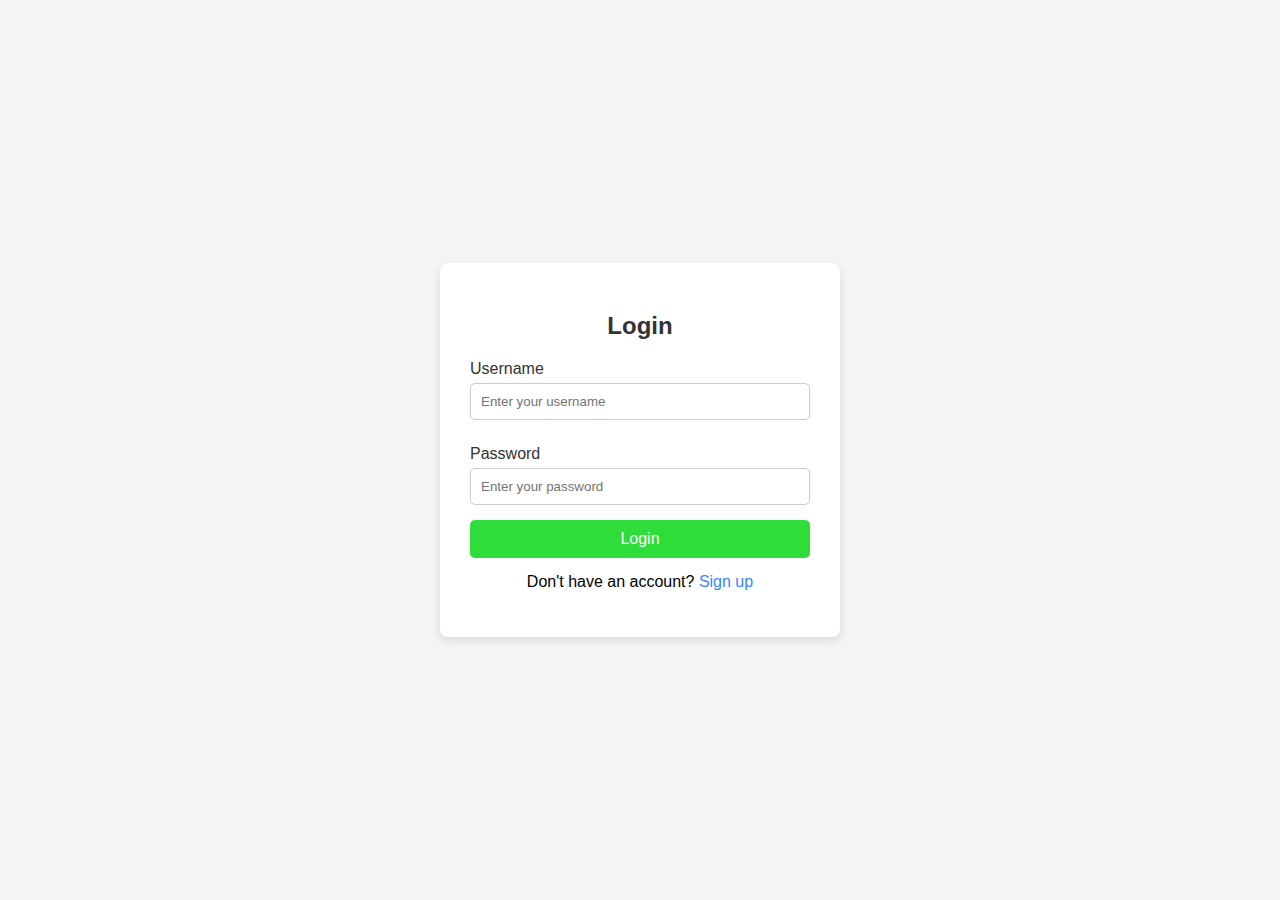
<file: login.html>
<!DOCTYPE html>
<html lang="en">
<head>
    <meta charset="UTF-8">
    <meta name="viewport" content="width=device-width, initial-scale=1.0">
    <title>Login / Sign Up - Akashic Records</title>
    <link rel="apple-touch-icon" sizes="180x180" href="ico/apple-touch-icon.png">
    <link rel="icon" type="image/png" sizes="32x32" href="ico/favicon-32x32.png">
    <link rel="icon" type="image/png" sizes="16x16" href="ico/favicon-16x16.png">
    <link rel="manifest" href="/site.webmanifest">
    <link rel="stylesheet" href="logstyle.css">
</head>
<body>
    <div class="auth-container">
        <!-- Login Form -->
        <div class="login-container" id="loginContainer">
            <form class="login-form" method="post" action="/login">
                <h2>Login</h2>

                <!-- Username Field -->
                <label for="login-username">Username</label>
                <input type="text" id="login-username" name="username" placeholder="Enter your username" required>

                <!-- Password Field -->
                <label for="login-password">Password</label>
                <input type="password" id="login-password" name="password" placeholder="Enter your password" required>

                <button type="submit">Login</button>
                <p>Don't have an account? <a href="#" id="signupLink">Sign up</a></p>
            </form>
        </div>

        <!-- Sign Up Form -->
        <div class="signup-container" id="signupContainer" style="display: none;">
            <form class="signup-form" method="post" action="/signup">
                <h2>Create Your Account</h2>

                <!-- Username Field -->
                <label for="username">Username</label>
                <input type="text" id="username" name="username" placeholder="Enter your username" required>

                <!-- Password Field -->
                <label for="password">Password</label>
                <input type="password" id="password" name="password" placeholder="Create a password" required>

                <!-- Confirm Password Field -->
                <label for="confirm-password">Confirm Password</label>
                <input type="password" id="confirm-password" name="confirm-password" placeholder="Re-enter your password" required>

                <button type="submit">Sign Up</button>
                <p>Already have an account? <a href="#" id="loginLink">Login</a></p>
            </form>
        </div>
    </div>

    <script src="logscript.js"></script>
</body>
</html>
</file>
<file: logstyle.css>
/* General Body Styling */
body {
    font-family: Arial, sans-serif;
    background-color: #f4f4f4;
    display: flex;
    justify-content: center;
    align-items: center;
    height: 100vh;
    margin: 0;
}

/* Auth Container Styling */
.auth-container {
    display: flex;
    justify-content: center;
    align-items: center;
    width: 100%;
    max-width: 400px;
    padding: 20px;
}

/* Login and Sign Up Container Styling */
.login-container, .signup-container {
    background-color: #fff;
    padding: 30px;
    border-radius: 8px;
    box-shadow: 0 4px 8px rgba(0, 0, 0, 0.1);
    width: 100%;
    max-width: 400px;
}

/* Form Header Styling */
.login-form h2, .signup-form h2 {
    text-align: center;
    margin-bottom: 20px;
    color: #333;
}

/* Form Label Styling */
.login-form label, .signup-form label {
    display: block;
    margin: 10px 0 5px;
    color: #333;
}

/* Form Input Styling */
.login-form input[type="text"], 
.login-form input[type="email"], 
.login-form input[type="password"], 
.signup-form input[type="text"], 
.signup-form input[type="email"], 
.signup-form input[type="password"] {
    width: 100%;
    padding: 10px;
    margin-bottom: 15px;
    border-radius: 5px;
    border: 1px solid #ccc;
    box-sizing: border-box;
}

/* Button Styling */
.login-form button, .signup-form button {
    width: 100%;
    padding: 10px;
    background-color: #2edc3a;
    color: #fff;
    border: none;
    border-radius: 5px;
    cursor: pointer;
    font-size: 16px;
}

.login-form button:hover, .signup-form button:hover {
    background-color: #0deff3c3;
}

/* Link Styling */
.login-form p, .signup-form p {
    text-align: center;
    margin-top: 15px;
}

.login-form a, .signup-form a {
    color: #3985ff;
    text-decoration: none;
}

.login-form a:hover, .signup-form a:hover {
    text-decoration: underline;
}
</file>
